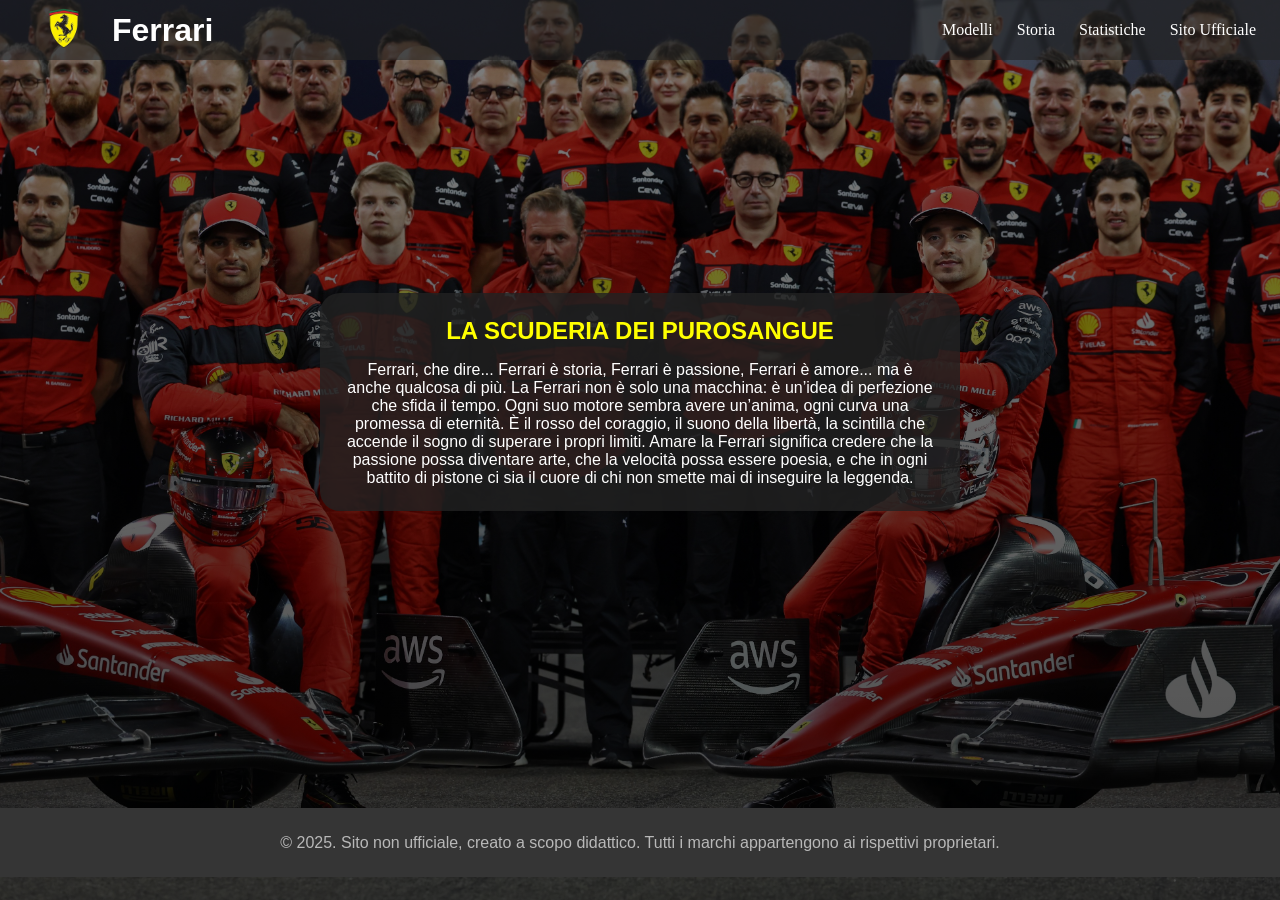
<file: index.html>
<!DOCTYPE html>
<html lang="it">
<head>
    <meta charset="UTF-8">
    <meta name="viewport" content="width=device-width, initial-scale=1.0">
    <title>Ferrari Official</title>
    <link rel="stylesheet" href="./css/stile.css">
    
</head>
<body>
    <header>
        <div class="logo">
            <img src="immagini-p1/logo_ferrari-removebg-preview.png" alt="Logo Ferrari" id="logo" width="220px" height="125px">
            <h1>Ferrari</h1>
        </div>
        
        <nav>
        
            <a href="html/ferrari2.html">
                <button title="Scopri i principali">Modelli</button>
            </a>
            <a href="html/ferrari3.html">
                <button title="Scopri la storia">Storia</button>
            </a>
            <a href="html/ferrari4.html">
                <button title="Scopri le statistiche">Statistiche</button>
            </a>
            <a href="https://www.ferrari.com/it-IT" target="_blank">
                <button title="Visita il sito ufficiale Ferrari">Sito Ufficiale</button>
            </a>
            
        </nav>    
    </header>
    <div class="container">
        <div class="desc">
            <h2>La scuderia dei purosangue</h2>
            <p>Ferrari, che dire... Ferrari è storia, Ferrari è passione, Ferrari è amore... ma è anche qualcosa di più. La Ferrari non è solo una macchina: è un’idea di perfezione che sfida il tempo. Ogni suo motore sembra avere un’anima, ogni curva una promessa di eternità. È il rosso del coraggio, il suono della libertà, la scintilla che accende il sogno di superare i propri limiti. Amare la Ferrari significa credere che la passione possa diventare arte, che la velocità possa essere poesia, e che in ogni battito di pistone ci sia il cuore di chi non smette mai di inseguire la leggenda.</p>
        </div>
    </div>

    <footer>
        <div>
            <p>
                &copy 2025. Sito non ufficiale, creato a scopo didattico. Tutti i marchi appartengono ai rispettivi proprietari. 
            </p>
        </div>
    </footer>
</body>
</html>
</file>
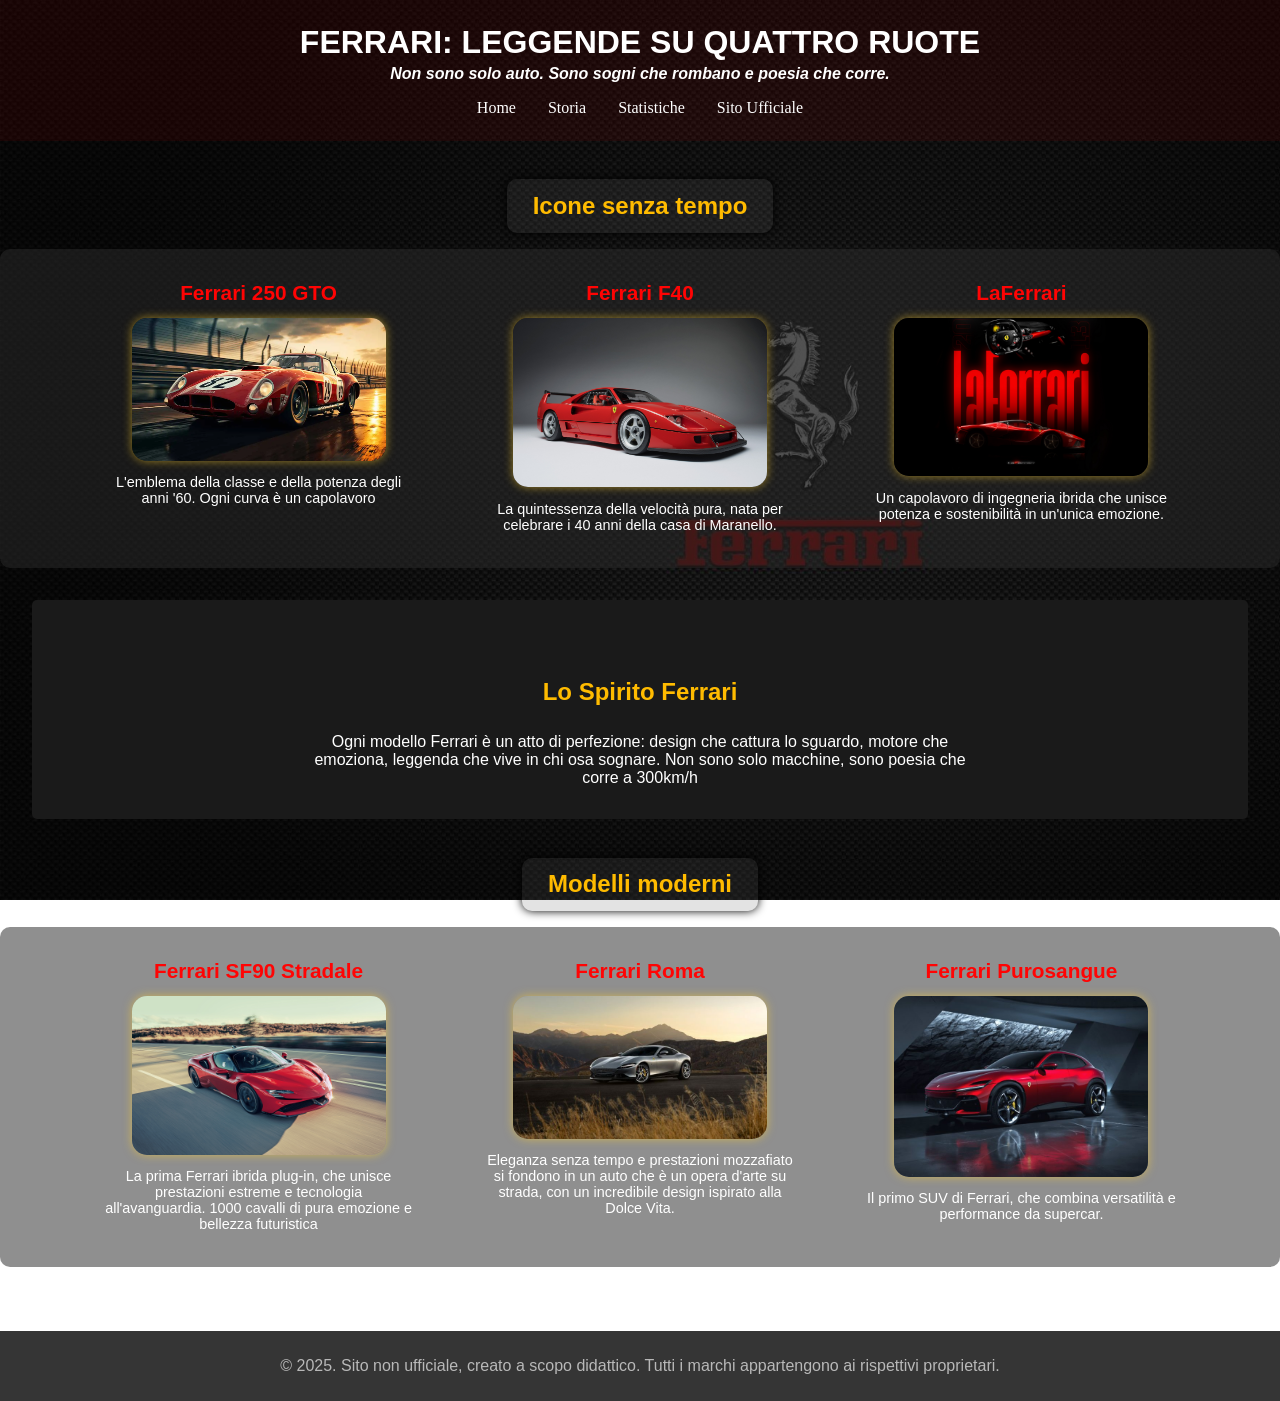
<file: html/ferrari2.html>
<!DOCTYPE html>
<html lang="it">
<head>
    <meta charset="UTF-8">
    <meta name="viewport" content="width=device-width, initial-scale=1.0">
    <title>Ferrari Official - I Modelli</title>
    <link rel="stylesheet" href="../css/stile_ferrari2.css">
</head>
<body>
    
    <header>
        <h1>FERRARI: LEGGENDE SU QUATTRO RUOTE</h1>
        <p><strong>Non sono solo auto. Sono sogni che rombano e poesia che corre.</strong></p>

        <nav>
            <a href="../index.html">
                <button title="Ritorna alla home">Home</button>
            </a>
            <a href="./ferrari3.html">
                <button title="Scopri la storia">Storia</button>
            </a>
            <a href="./ferrari4.html">
                <button title="Scopri le statistiche">Statistiche</button>
            </a>
            <a href="https://www.ferrari.com/it-IT" target="_blank">
                <button title="Visita il sito ufficiale Ferrari">Sito Ufficiale</button>
            </a>
        </nav>    
    </header>
    
    <section>

        <h2>Icone senza tempo</h2>
        <div class="container">
            <div class="model">
                <h3>Ferrari 250 GTO</h3>
                <a href="https://www.ferrari.com/it-IT/auto/250-gto" target="_blank">
                    <img src="../immagini-p1/250_gto.png" alt="Ferrari 250 GTO" id="gto" title="Scopri Ferrari 250 GTO">
                </a>
                <p>L'emblema della classe e della potenza degli anni '60. Ogni curva è un capolavoro</p>
            </div>
            <div class="model">
                <h3>Ferrari F40</h3>
                <a href="https://www.ferrari.com/it-IT/auto/f40" target="_blank">
                    <img src="../immagini-p1/f40.png" alt="Ferrari F40" id="f40" title="Scopri Ferrari F40">
                </a>
                <p>La quintessenza della velocità pura, nata per
                    celebrare i 40 anni
                     della casa di Maranello.</p>
            </div>
            <div class="model">
                <h3>LaFerrari</h3>
                <a href="https://www.ferrari.com/it-IT/auto/laferrari" target="_blank">
                    <img src="../immagini-p1/laferrari.jpg" alt="LaFerrari" id="laferrari" title="Scopri Ferrari laFerrari">
                </a>
                <p>Un capolavoro di ingegneria ibrida che unisce
                     potenza e sostenibilità in un'unica emozione.</p>
            </div>
        </div>
    </section>           
        
    <div class="intermezzo">
            <h2 id="int">Lo Spirito Ferrari</h2>
            <p id="inter">Ogni modello Ferrari è un atto di perfezione: design che cattura lo sguardo, motore che emoziona, leggenda che vive in chi osa sognare. Non sono solo macchine, sono poesia che corre a 300km/h</p>

    </div>

    <section>
        <h2 class="lo">Modelli moderni</h2>
        <div class="container">
            <div class="model">
                <h3>Ferrari SF90 Stradale</h3>
                <a href="https://www.ferrari.com/it-IT/auto/sf90-xx-stradale" target="_blank">
                    <img src="../immagini-p1/sf90.jpg" alt="Ferrari SF90 Stradale" id="sf90" title="Scopri Ferrari SF90 Stradale">
                </a>
                <p>La prima Ferrari ibrida plug-in, che unisce
                     prestazioni estreme e tecnologia all'avanguardia. 1000 cavalli di pura emozione e bellezza futuristica</p>
            </div>
            <div class="model">
                <h3>Ferrari Roma</h3>
                <a href="https://carconfigurator.ferrari.com/it_IT/ferrari_car_configurator/romaspider" target="_blank">
                    <img src="../immagini-p1/roma.png" alt="Ferrari Roma" id="roma" title="Configura la tua Ferrari Roma Spider">
                </a>
                <p>Eleganza senza tempo e prestazioni mozzafiato si fondono in un auto che è un opera d'arte su strada, con un incredibile design ispirato alla Dolce Vita.</p>
            </div>
            <div class="model">
                <h3>Ferrari Purosangue</h3>
                <a href="https://carconfigurator.ferrari.com/it_IT/ferrari_car_configurator/purosangue" target="_blank">
                    <img src="../immagini-p1/purosangue.png" alt="Ferrari Purosangue" id="purosangue" title="Configura la tua Ferrari Purosangue">
                </a>
                <p>Il primo SUV di Ferrari, che combina
                     versatilità e performance da supercar.</p>
            </div>

        </div>
    </section>


    <footer>
        <div>
            <p>
                &copy 2025. Sito non ufficiale, creato a scopo didattico. Tutti i marchi appartengono ai rispettivi proprietari. 
            </p>
        </div>
    </footer>
 


    
</body>
</html>
</file>
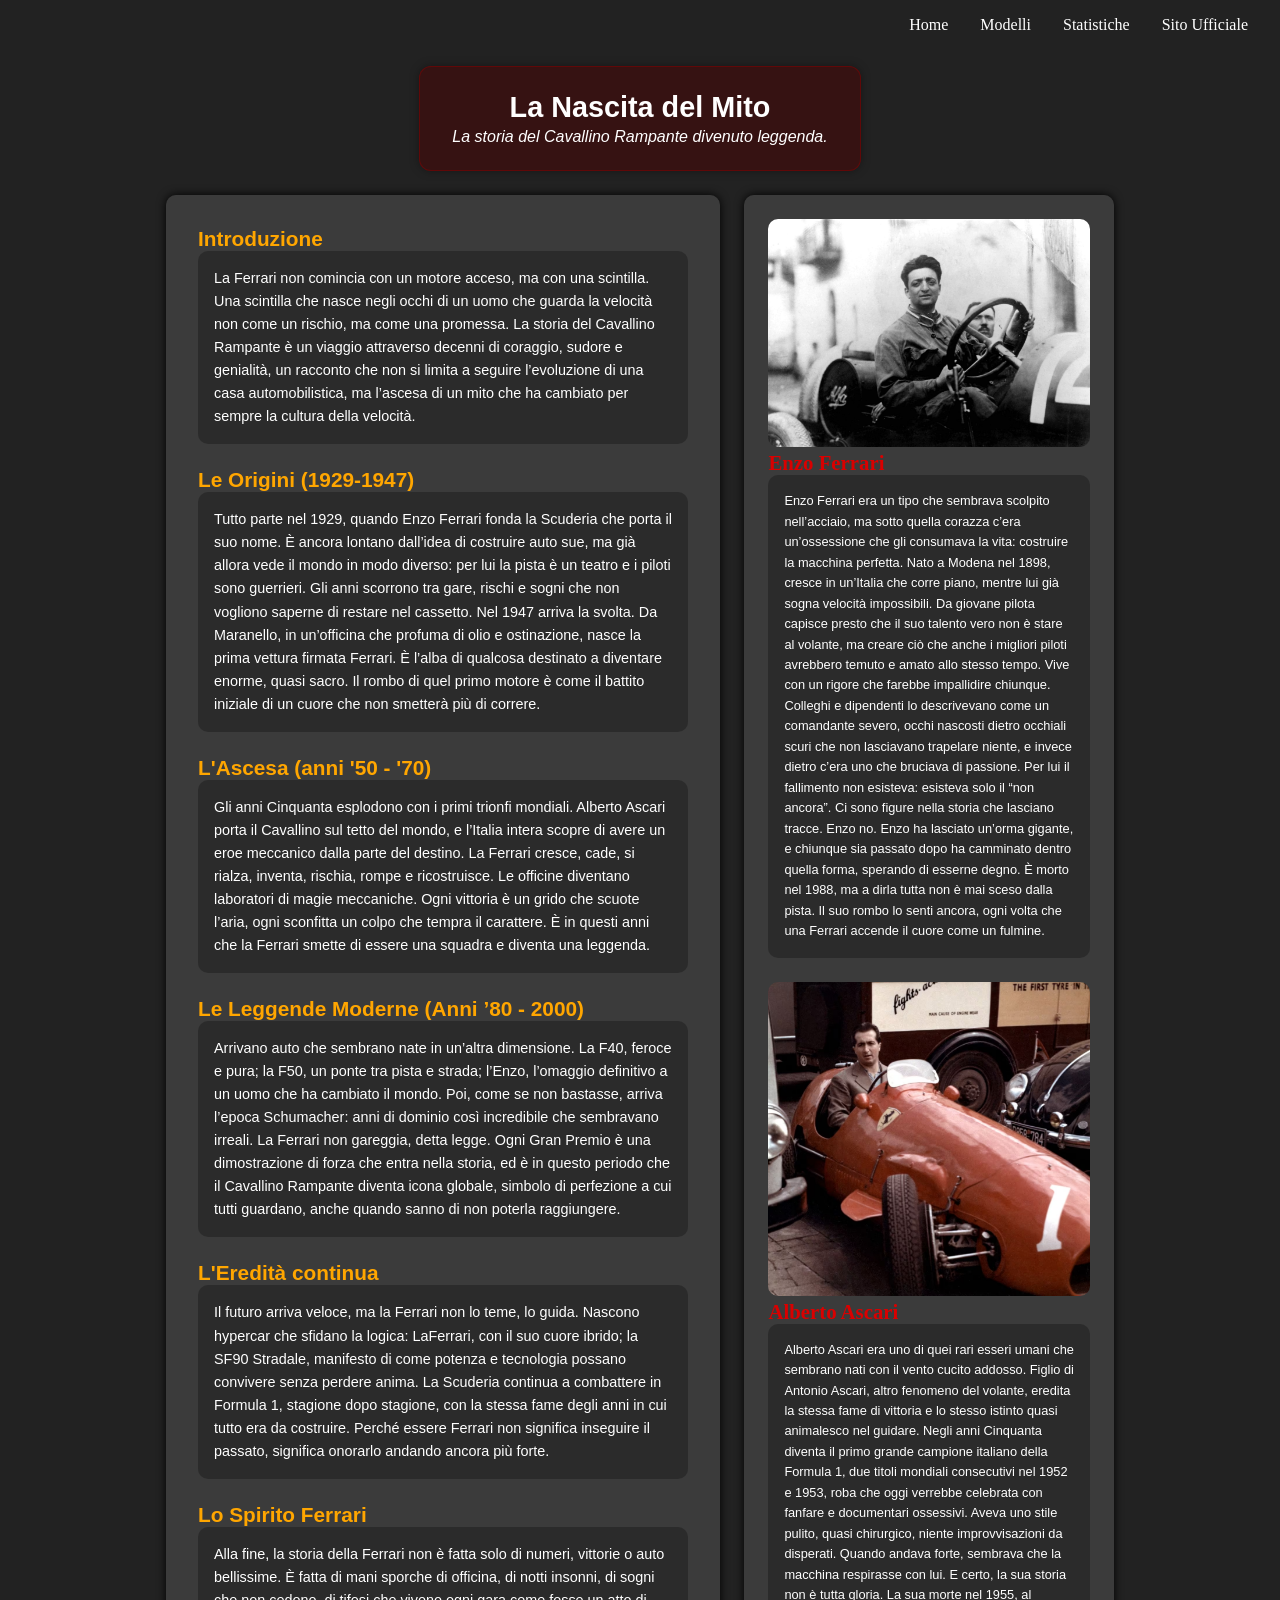
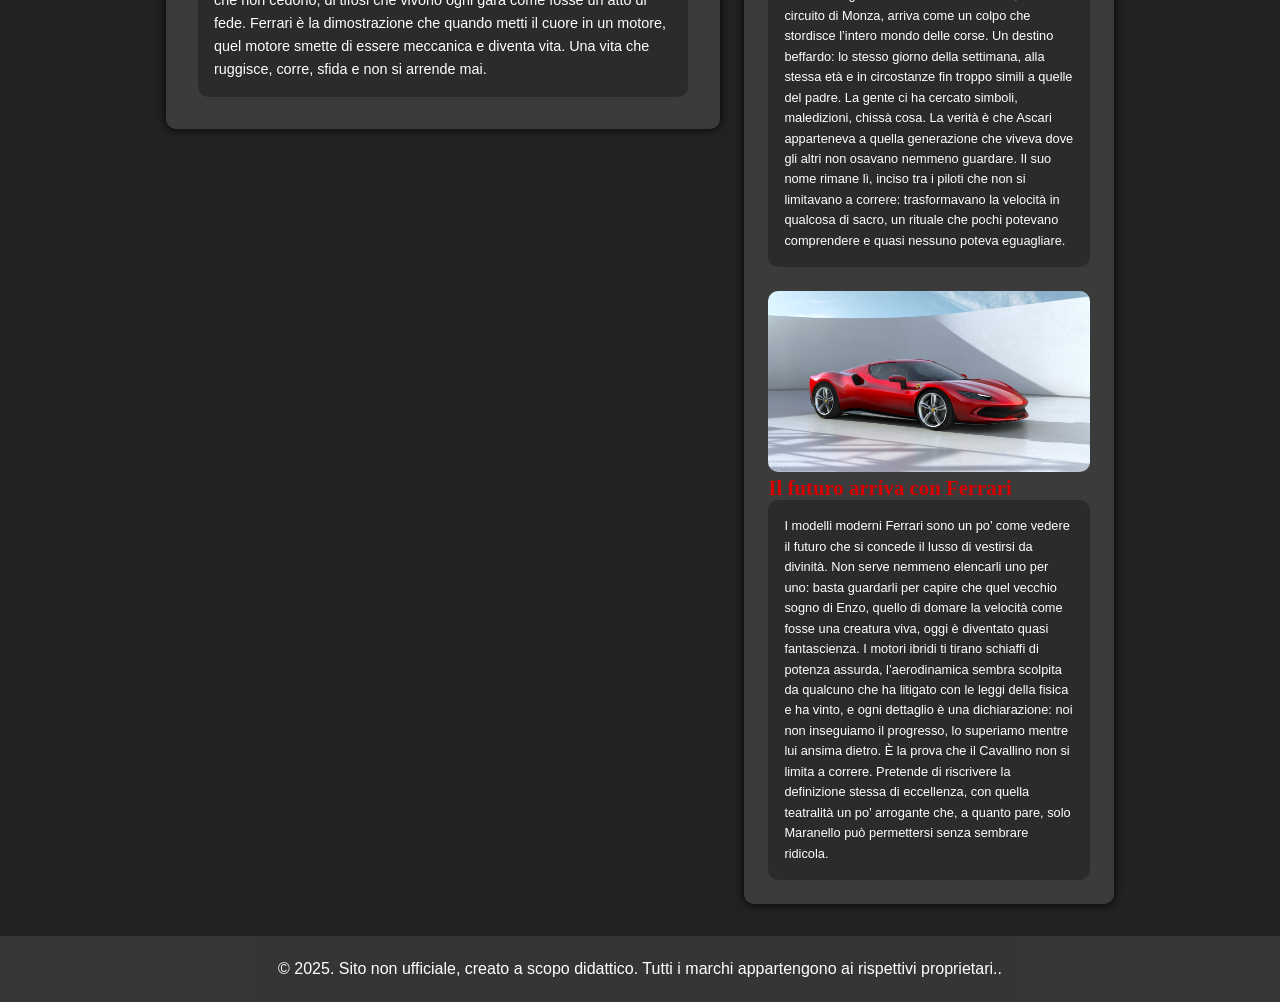
<file: html/ferrari3.html>
<!DOCTYPE html>
<html lang="it">
<head>
    <meta charset="UTF-8">
    <meta name="viewport" content="width=device-width, initial-scale=1.0">
    <title>Ferrari Official - La Storia</title>
    <link rel="stylesheet" href="../css/stile_ferrari3.css">
</head>
<body>

    <div class="navi">
        <nav>
            <a href="../index.html">
                <button title="Ritorna alla home">Home</button>
            </a>
            <a href="./ferrari2.html">
                <button title="Scopri i Modelli">Modelli</button>
            </a>
            <a href="./ferrari4.html">
                <button title="Scopri le statistiche">Statistiche</button>
            </a>
            <a href="https://www.ferrari.com/it-IT" target="_blank">
                <button title="Visita il sito ufficiale Ferrari">Sito Ufficiale</button>
            </a>
            
        </nav>
    </div>
    
    <div class="head">
        <header>
            <h1>La Nascita del Mito</h1>
            <p>La storia del Cavallino Rampante divenuto leggenda.</p>
        </header>
    </div>
<div class="wrapper">
    <div class="container">
        <div>
            <h2>Introduzione</h2>
            <p>La Ferrari non comincia con un motore acceso, ma con una scintilla. Una scintilla che nasce negli occhi di un uomo che guarda la velocità non come un rischio, ma come una promessa. La storia del Cavallino Rampante è un viaggio attraverso decenni di coraggio, sudore e genialità, un racconto che non si limita a seguire l’evoluzione di una casa automobilistica, ma l’ascesa di un mito che ha cambiato per sempre la cultura della velocità.</p>
        </div>

        <div>
            <h2>Le Origini (1929-1947)</h2>
            <p>Tutto parte nel 1929, quando Enzo Ferrari fonda la Scuderia che porta il suo nome. È ancora lontano dall’idea di costruire auto sue, ma già allora vede il mondo in modo diverso: per lui la pista è un teatro e i piloti sono guerrieri. Gli anni scorrono tra gare, rischi e sogni che non vogliono saperne di restare nel cassetto.
Nel 1947 arriva la svolta. Da Maranello, in un’officina che profuma di olio e ostinazione, nasce la prima vettura firmata Ferrari. È l’alba di qualcosa destinato a diventare enorme, quasi sacro. Il rombo di quel primo motore è come il battito iniziale di un cuore che non smetterà più di correre.</p>
        </div>

        <div>
            <h2>L'Ascesa (anni '50 - '70)</h2>
            <p>Gli anni Cinquanta esplodono con i primi trionfi mondiali. Alberto Ascari porta il Cavallino sul tetto del mondo, e l’Italia intera scopre di avere un eroe meccanico dalla parte del destino.
La Ferrari cresce, cade, si rialza, inventa, rischia, rompe e ricostruisce. Le officine diventano laboratori di magie meccaniche. Ogni vittoria è un grido che scuote l’aria, ogni sconfitta un colpo che tempra il carattere. È in questi anni che la Ferrari smette di essere una squadra e diventa una leggenda.</p>
        </div>

        <div>
            <h2>Le Leggende Moderne (Anni ’80 - 2000)</h2>
            <p>Arrivano auto che sembrano nate in un’altra dimensione. La F40, feroce e pura; la F50, un ponte tra pista e strada; l’Enzo, l’omaggio definitivo a un uomo che ha cambiato il mondo.
Poi, come se non bastasse, arriva l’epoca Schumacher: anni di dominio così incredibile che sembravano irreali. La Ferrari non gareggia, detta legge. Ogni Gran Premio è una dimostrazione di forza che entra nella storia, ed è in questo periodo che il Cavallino Rampante diventa icona globale, simbolo di perfezione a cui tutti guardano, anche quando sanno di non poterla raggiungere.</p>
        </div>

        <div>
            <h2>L'Eredità continua</h2>
            <p>Il futuro arriva veloce, ma la Ferrari non lo teme, lo guida. Nascono hypercar che sfidano la logica: LaFerrari, con il suo cuore ibrido; la SF90 Stradale, manifesto di come potenza e tecnologia possano convivere senza perdere anima.
La Scuderia continua a combattere in Formula 1, stagione dopo stagione, con la stessa fame degli anni in cui tutto era da costruire. Perché essere Ferrari non significa inseguire il passato, significa onorarlo andando ancora più forte.</p>
            
        </div>

        <div>
            <h2>Lo Spirito Ferrari</h2>
            <p>Alla fine, la storia della Ferrari non è fatta solo di numeri, vittorie o auto bellissime. È fatta di mani sporche di officina, di notti insonni, di sogni che non cedono, di tifosi che vivono ogni gara come fosse un atto di fede.
Ferrari è la dimostrazione che quando metti il cuore in un motore, quel motore smette di essere meccanica e diventa vita. Una vita che ruggisce, corre, sfida e non si arrende mai.</p>
        </div>
    </div>


    <div class="container2">
        <div>
            <a href="https://it.wikipedia.org/wiki/Enzo_Ferrari" target="_blank">
                <img src="../immagini-p1/enzo_ferrari.jpg" alt="Enzo Ferrari" title="Scopri di più su Enzo Ferrari">
            </a>
            <h4>Enzo Ferrari</h4>
            <p>Enzo Ferrari era un tipo che sembrava scolpito nell’acciaio, ma sotto quella corazza c’era un’ossessione che gli consumava la vita: costruire la macchina perfetta. Nato a Modena nel 1898, cresce in un’Italia che corre piano, mentre lui già sogna velocità impossibili. Da giovane pilota capisce presto che il suo talento vero non è stare al volante, ma creare ciò che anche i migliori piloti avrebbero temuto e amato allo stesso tempo.
Vive con un rigore che farebbe impallidire chiunque. Colleghi e dipendenti lo descrivevano come un comandante severo, occhi nascosti dietro occhiali scuri che non lasciavano trapelare niente, e invece dietro c’era uno che bruciava di passione. Per lui il fallimento non esisteva: esisteva solo il “non ancora”.
Ci sono figure nella storia che lasciano tracce. Enzo no. Enzo ha lasciato un’orma gigante, e chiunque sia passato dopo ha camminato dentro quella forma, sperando di esserne degno. È morto nel 1988, ma a dirla tutta non è mai sceso dalla pista. Il suo rombo lo senti ancora, ogni volta che una Ferrari accende il cuore come un fulmine.</p>
        </div>

        <div>
            <a href="https://it.wikipedia.org/wiki/Alberto_Ascari" target="_blank">
                <img src="../immagini-p1/ascari_ferrari.jpg" alt="Albero Ascari" title="Scopri di più su Alberto Ascari">
            </a>
            <h4>Alberto Ascari</h4>
            <p>Alberto Ascari era uno di quei rari esseri umani che sembrano nati con il vento cucito addosso. Figlio di Antonio Ascari, altro fenomeno del volante, eredita la stessa fame di vittoria e lo stesso istinto quasi animalesco nel guidare. Negli anni Cinquanta diventa il primo grande campione italiano della Formula 1, due titoli mondiali consecutivi nel 1952 e 1953, roba che oggi verrebbe celebrata con fanfare e documentari ossessivi.
Aveva uno stile pulito, quasi chirurgico, niente improvvisazioni da disperati. Quando andava forte, sembrava che la macchina respirasse con lui. E certo, la sua storia non è tutta gloria. La sua morte nel 1955, al circuito di Monza, arriva come un colpo che stordisce l’intero mondo delle corse. Un destino beffardo: lo stesso giorno della settimana, alla stessa età e in circostanze fin troppo simili a quelle del padre. La gente ci ha cercato simboli, maledizioni, chissà cosa. La verità è che Ascari apparteneva a quella generazione che viveva dove gli altri non osavano nemmeno guardare.
Il suo nome rimane lì, inciso tra i piloti che non si limitavano a correre: trasformavano la velocità in qualcosa di sacro, un rituale che pochi potevano comprendere e quasi nessuno poteva eguagliare.</p>
        </div>

        <div>
            <a href="https://www.ferrari.com/it-IT/auto/296-gtb" target="_blank">
                <img src="../immagini-p1/berlinetta.jpg" alt="Ferrari Moderne" title="Scopri la Ferrari 296 GTB">
            </a>
            <h4>Il futuro arriva con Ferrari</h4>
            <p>I modelli moderni Ferrari sono un po’ come vedere il futuro che si concede il lusso di vestirsi da divinità. Non serve nemmeno elencarli uno per uno: basta guardarli per capire che quel vecchio sogno di Enzo, quello di domare la velocità come fosse una creatura viva, oggi è diventato quasi fantascienza. I motori ibridi ti tirano schiaffi di potenza assurda, l’aerodinamica sembra scolpita da qualcuno che ha litigato con le leggi della fisica e ha vinto, e ogni dettaglio è una dichiarazione: noi non inseguiamo il progresso, lo superiamo mentre lui ansima dietro.
È la prova che il Cavallino non si limita a correre. Pretende di riscrivere la definizione stessa di eccellenza, con quella teatralità un po’ arrogante che, a quanto pare, solo Maranello può permettersi senza sembrare ridicola.</p>
        </div>

        
    </div>
</div>
    <footer>
        <div>
            <p>
                &copy 2025. Sito non ufficiale, creato a scopo didattico. Tutti i marchi appartengono ai rispettivi proprietari.. 
            </p>
        </div>
    </footer>

</body>
</html>
</file>
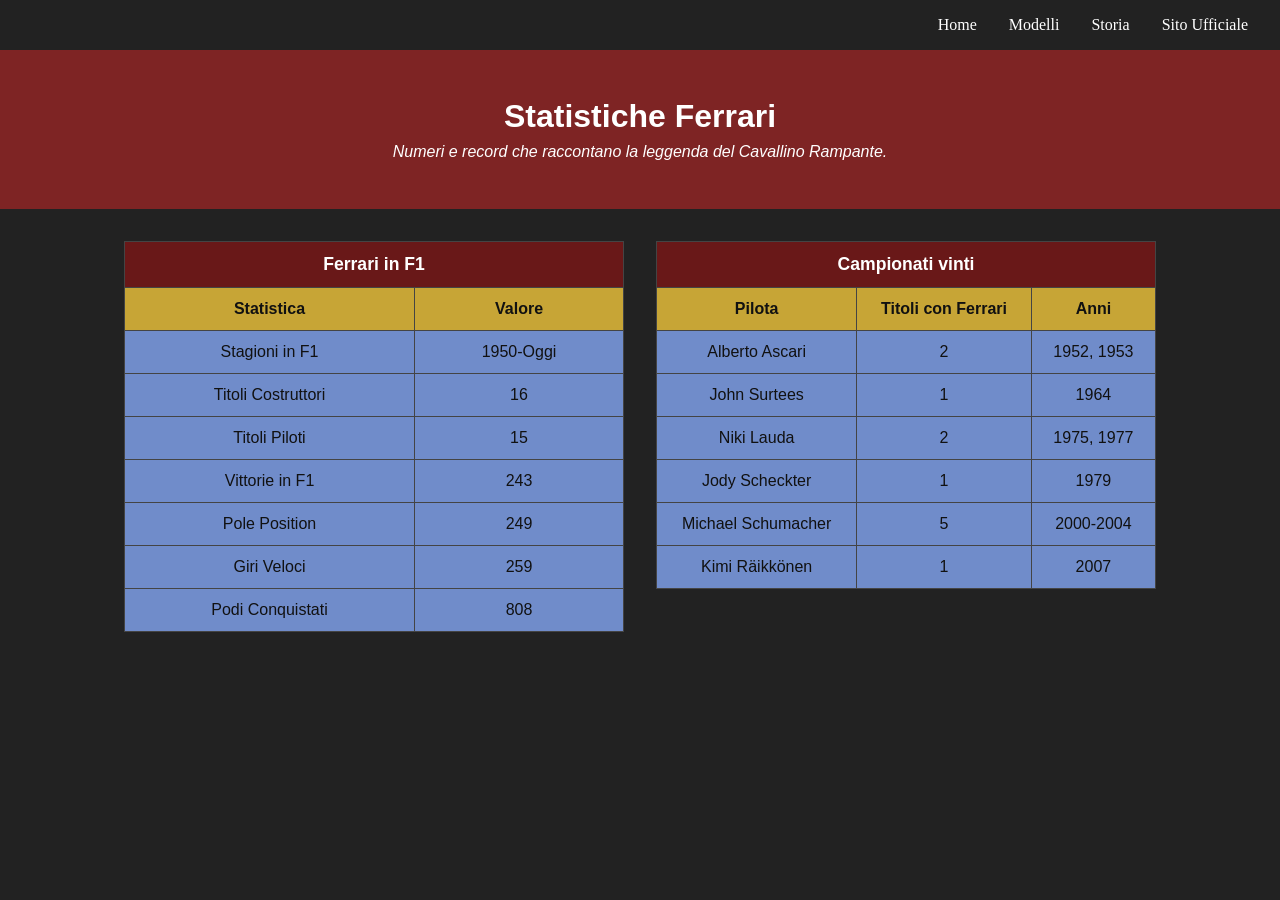
<file: html/ferrari4.html>
<!DOCTYPE html>
<html lang="it">
<head>
    <meta charset="UTF-8">
    <meta name="viewport" content="width=device-width, initial-scale=1.0">
    <title>Ferrari Official - Statistiche</title>
    <link rel="stylesheet" href="../css/stile_ferrari4.css">
</head>
<body>

    <nav>
        <a href="../index.html">
            <button title="Ritorna alla home">Home</button>
        </a>
        <a href="./ferrari2.html">
            <button title="Scopri i Modelli">Modelli</button>
        </a>
        <a href="./ferrari3.html">
            <button title="Scopri la storia">Storia</button>
        </a>
        <a href="https://www.ferrari.com/it-IT" target="_blank">
            <button title="Visita il sito ufficiale Ferrari">Sito Ufficiale</button>
        </a>
    </nav>


    <header>
        <h1>Statistiche Ferrari</h1>
        <p>Numeri e record che raccontano la leggenda del Cavallino Rampante.</p>
    </header>

    <div class="container">
        <table border>
            <tr>
                <th class="titolo" colspan="3">Ferrari in F1</th>
            </tr>
            <tr>
                <th>Statistica</th>
                <th>Valore</th>
            </tr>
            <tr>
                <td>Stagioni in F1</td>
                <td>1950-Oggi</td>
            </tr>
            <tr>
                <td>Titoli Costruttori</td>
                <td>16</td>
            </tr>
            <tr>
                <td>Titoli Piloti</td>
                <td>15</td>

            </tr>
            <tr>
                <td>Vittorie in F1</td>
                <td>243</td>
            </tr>
            <tr>
                <td>Pole Position</td>
                <td>249</td>
            </tr>
            <tr>
                <td>Giri Veloci</td>
                <td>259</td>
            </tr>
            <tr>
                <td>Podi Conquistati</td>
                <td>808</td>
            </tr>
        </table>
        
        <table border>
            <tr>
                <th class="titolo" colspan="3">Campionati vinti</th>
            </tr>
            <tr>

                <th>
                    Pilota
                </th>
                <th>
                    Titoli con Ferrari
                </th>
                <th>
                    Anni
                </th>
            </tr>
            <tr>
                <td>Alberto Ascari</td>
                <td>2</td>
                <td>1952, 1953</td>
            </tr>
            <tr>
                <td>John Surtees</td>
                <td>1</td>
                <td>1964</td>
            </tr>
            <tr>
                <td>Niki Lauda</td>
                <td>2</td>
                <td>1975, 1977</td>

            </tr>
            <tr>
                <td>Jody Scheckter</td>
                <td>1</td>
                <td>1979</td>
            </tr>
            <tr>
                <td>Michael Schumacher</td>
                <td>5</td>
                <td>2000-2004</td>
            </tr>
            <tr>
                <td>Kimi Räikkönen</td>
                <td>1</td>
                <td>2007</td>
            </tr>
        </table>

    </div>

</body>
</html>
</file>
<file: css/stile.css>
* {
    padding: 0;
    margin: 0;
    box-sizing: border-box;
}

body {
    background-color: #222;
    color: white;
    font-family: 'arial', sans-serif;
    overflow-x: hidden;
    background: linear-gradient(rgba(0,0,0,0.5), rgba(0,0,0,0.7)), 
    url("../immagini-p1/foto_gruppo_ferrari.jpg");
    background-size: cover;
    background-attachment: fixed;
}

header {
    position: relative;
    display: flex;
    justify-content: space-between;
    align-items: center;
    background-color: #22222294;
    padding: 0.5rem 1.5rem;
}

.logo {
    display: flex;
    align-items: center;
    gap: 0.5rem;
}

.logo h1 {
    margin: 0;
    font-size: 2rem;
}

header img#logo {
    width: 80px;
    height: auto;
}

nav {
    display: flex;
    gap: 1.5rem;
    align-items: center;
}

nav a {
    text-decoration: none;
}

button {
    background: transparent;
    border: none;
    color: white;
    font-size: 1rem;
    cursor: pointer;
    font-family: 'Times New Roman', Times, serif;
}

button:hover {
    color: red;
}

.container {
    width: 100%;
    height: 76vh;
    display: flex;
    align-items: center;
    justify-content: center;
    position: relative;
}

.desc {
    width: 50%;
    text-align: center;
    background-color: #222222d0;
    padding: 1.5rem;
    border-radius: 20px;
}

.desc h2 {
    color: yellow;
    text-transform: uppercase;
    padding-bottom: 1rem;
}

footer {
    margin-top: 4rem;
    background-color: #353535;
}

footer p {
    text-align: center;
    padding: 2%;
    opacity: 65%;
}

/* ============================================
   RESPONSIVE — sistemato
   ============================================ */
@media (max-width: 768px) {

    /* Header in colonna su mobile */
    header {
        flex-direction: column;
        align-items: center;
        padding: 1rem;
        gap: 0.75rem;
    }

    .logo h1 {
        font-size: 1.4rem;
    }

    header img#logo {
        width: 60px;
    }

    /* Nav centrato, bottoni più piccoli */
    nav {
        gap: 0.75rem;
        flex-wrap: wrap;
        justify-content: center;
    }

    button {
        font-size: 0.85rem;
    }

    /* Testo centrato e più stretto */
    .desc {
        width: 85%;
    }

    .desc h2 {
        font-size: 1.1rem;
    }

    .desc p {
        font-size: 0.85rem;
    }
}
</file>
<file: css/stile_ferrari2.css>
* {
    padding: 0;
    margin: 0;
    box-sizing: border-box;
}

body {
    color: white;
    font-family: 'arial', sans-serif;
    background: linear-gradient(rgba(0,0,0,0.5), rgba(0,0,0,0.5)),
    url("../immagini-p1/wp46011.jpg");
    background-size: cover;
    background-attachment: fixed;
}

header {
    background-color: #9e000021;
    padding: 1.5rem;
    text-align: center;
}

header h1 {
    font-weight: bold;
    font-size: 2rem;
    margin-bottom: 0.25rem;
}

header p {
    font-style: italic;
    font-size: 1rem;
    margin-bottom: 1rem;
}

nav {
    display: flex;
    justify-content: center;
    gap: 2rem;
    margin-top: 0.5rem;
}

nav button {
    background-color: transparent;
    border: none;
    font-size: 1rem;
    cursor: pointer;
    font-family: 'Times New Roman', Times, serif;
    color: #ffffff;
}

nav button:hover {
    color: red;
}

h2 {
    color: rgb(255, 187, 0);
    margin-top: 3%;
    text-align: center;
    background-color: #6160602d;
    width: fit-content;
    padding: 1% 2%;
    border-radius: 10px;
    display: grid;
    margin-left: auto;
    margin-right: auto;
    box-shadow: 0 0 10px rgb(0, 0, 0);
}

.container {
    display: flex;
    justify-content: center;
    gap: 2rem;
    background-color: #2b2b2b86;
    margin-top: 1rem;
    border-radius: 10px;
    padding: 1rem;
}

.model {
    width: 28%;
    padding: 1rem;
    text-align: center;
    color: white;
}

.model img {
    width: 80%;
    height: auto;
    border-radius: 15px;
    box-shadow: 0 0 10px rgba(255, 206, 43, 0.568);
}

.model p {
    margin-top: 2%;
    font-size: 90%;
    padding: 1%;
}

.model h3 {
    margin-bottom: 4%;
    font-size: 130%;
    color: #ff0404;
    font-weight: bold;
}

.intermezzo {
    background-color: #1a1a1a;
    padding: 2rem;
    margin: 2rem;
    border-radius: 5px;
    text-align: center;
}

.intermezzo #int {
    color: rgb(255, 187, 0);
    margin-bottom: 1rem;
    background: none;
    box-shadow: none;
}

.intermezzo #inter {
    width: 60%;
    margin: 0 auto;
}

footer {
    margin-top: 4rem;
    background-color: #353535;
}

footer p {
    text-align: center;
    padding: 2%;
    opacity: 65%;
}

/* ============================================
   RESPONSIVE — sistemato
   ============================================ */
@media (max-width: 768px) {

    /* Header più compatto */
    header h1 {
        font-size: 1.3rem;
    }

    header p {
        font-size: 0.85rem;
    }

    /* Nav centrato e a capo se necessario */
    nav {
        flex-wrap: wrap;
        gap: 0.75rem;
        justify-content: center;
    }

    nav button {
        font-size: 0.85rem;
    }

    /* Card in colonna */
    .container {
        flex-direction: column;
        align-items: center;
    }

    .model {
        width: 85%;
    }

    .model img {
        width: 90%;
    }

    /* Testo intermezzo allargato */
    .intermezzo #inter {
        width: 90%;
    }
}
</file>
<file: css/stile_ferrari3.css>
* {
    padding: 0;
    margin: 0;
    box-sizing: border-box;
}

body {
    background-color: #222;
    color: white;
    font-family: 'arial', sans-serif;
}

.navi {
    display: flex;
    justify-content: flex-end;
    padding: 1rem 2rem;
}

nav {
    display: flex;
    gap: 2rem;
}

nav button {
    color: white;
    background-color: transparent;
    border: none;
    font-family: 'Times New Roman', Times, serif;
    cursor: pointer;
    font-size: 1rem;
}

nav button:hover {
    color: red;
}

.head {
    background-color: #52010171;
    border: 1px solid rgba(128, 1, 1, 0.562);
    border-radius: 12px;
    width: fit-content;
    margin: 1rem auto 1.5rem;
    padding: 1.5rem 2rem;
    text-align: center;
    box-shadow: 0 0 10px #0000005b;
}

.head header h1 {
    font-size: 1.8rem;
    margin-bottom: 0.25rem;
}

.head header p {
    font-style: italic;
    font-size: 1rem;
}

.wrapper {
    display: flex;
    justify-content: center;
    align-items: flex-start;
    gap: 1.5rem;
    padding: 0 1.5rem;
}

.container {
    background-color: rgba(65, 65, 65, 0.842);
    padding: 2rem;
    border-radius: 10px;
    width: 45%;
    display: flex;
    flex-direction: column;
    gap: 1.5rem;
    box-shadow: 0 0 10px black;
}

.container h2 {
    color: rgb(255, 166, 0);
    font-size: 1.3rem;
}

.container p {
    background-color: #1a1a1a73;
    padding: 1rem;
    border-radius: 10px;
    line-height: 1.6;
    font-size: 0.9rem;
}

.container2 {
    background-color: rgba(65, 65, 65, 0.842);
    width: 30%;
    display: flex;
    flex-direction: column;
    gap: 1.5rem;
    padding: 1.5rem;
    border-radius: 10px;
    box-shadow: 0 0 10px black;
}

.container2 img {
    width: 100%;
    height: auto;
    border-radius: 10px;
}

.container2 h4 {
    color: rgb(218, 0, 0);
    font-family: 'Times New Roman', Times, serif;
    font-size: 1.3rem;
    font-weight: 900;
}

.container2 p {
    font-size: 0.8rem;
    background-color: #1a1a1a73;
    padding: 1rem;
    border-radius: 10px;
    line-height: 1.6;
}

footer {
    background-color: #3f3f3fad;
    display: flex;
    justify-content: center;
    margin-top: 2rem;
    padding: 1.5rem;
}

/* ============================================
   RESPONSIVE — sistemato
   ============================================ */
@media (max-width: 768px) {

    /* Nav centrato su mobile */
    .navi {
        justify-content: center;
        padding: 1rem;
    }

    nav {
        flex-wrap: wrap;
        justify-content: center;
        gap: 0.75rem;
    }

    nav button {
        font-size: 0.85rem;
    }

    /* Titolo più piccolo */
    .head {
        width: 85%;
    }

    .head header h1 {
        font-size: 1.3rem;
    }

    /* Wrapper in colonna */
    .wrapper {
        flex-direction: column;
        padding: 0 1rem;
    }

    .container {
        width: 100%;
    }

    .container2 {
        width: 100%;
    }
}
</file>
<file: css/stile_ferrari4.css>
* {
    padding: 0;
    margin: 0;
    box-sizing: border-box;
}

body {
    background-color: #222;
    color: white;
    font-family: 'arial', sans-serif;
}

nav {
    display: flex;
    justify-content: flex-end;
    gap: 2rem;
    padding: 1rem 2rem;
}

nav button {
    color: white;
    background-color: transparent;
    border: none;
    font-family: 'Times New Roman', Times, serif;
    cursor: pointer;
    font-size: 1rem;
}

nav button:hover {
    color: red;
}

header {
    background-color: rgba(199, 39, 39, 0.555);
    text-align: center;
    padding: 3rem 2rem;
}

header h1 {
    font-size: 2rem;
    margin-bottom: 0.5rem;
}

header p {
    font-style: italic;
    font-size: 1rem;
}

.container {
    display: flex;
    gap: 2rem;
    align-items: flex-start;
    justify-content: center;
    padding: 2rem;
    flex-wrap: wrap;
}

table {
    border-collapse: collapse;
    width: 100%;
    max-width: 500px;
}

table th, table td {
    text-align: center;
    padding: 0.75rem 1rem;
    border: 1px solid #444;
}

table th {
    background-color: rgb(199, 165, 54);
    color: #111;
}

table td {
    background-color: #89aeffc2;
    color: #111;
}

.titolo {
    background-color: rgb(105, 24, 24) !important;
    color: white !important;
    font-size: 1.1rem;
}

/* ============================================
   RESPONSIVE — sistemato
   ============================================ */
@media (max-width: 768px) {

    /* Nav centrato */
    nav {
        justify-content: center;
        flex-wrap: wrap;
        gap: 0.75rem;
        padding: 1rem;
    }

    nav button {
        font-size: 0.85rem;
    }

    /* Header più compatto */
    header {
        padding: 2rem 1rem;
    }

    header h1 {
        font-size: 1.4rem;
    }

    header p {
        font-size: 0.85rem;
    }

    /* Tabelle in colonna */
    .container {
        flex-direction: column;
        align-items: center;
        padding: 1rem;
    }

    table {
        width: 95%;
    }

    table th, table td {
        padding: 0.5rem;
        font-size: 0.85rem;
    }
}
</file>
